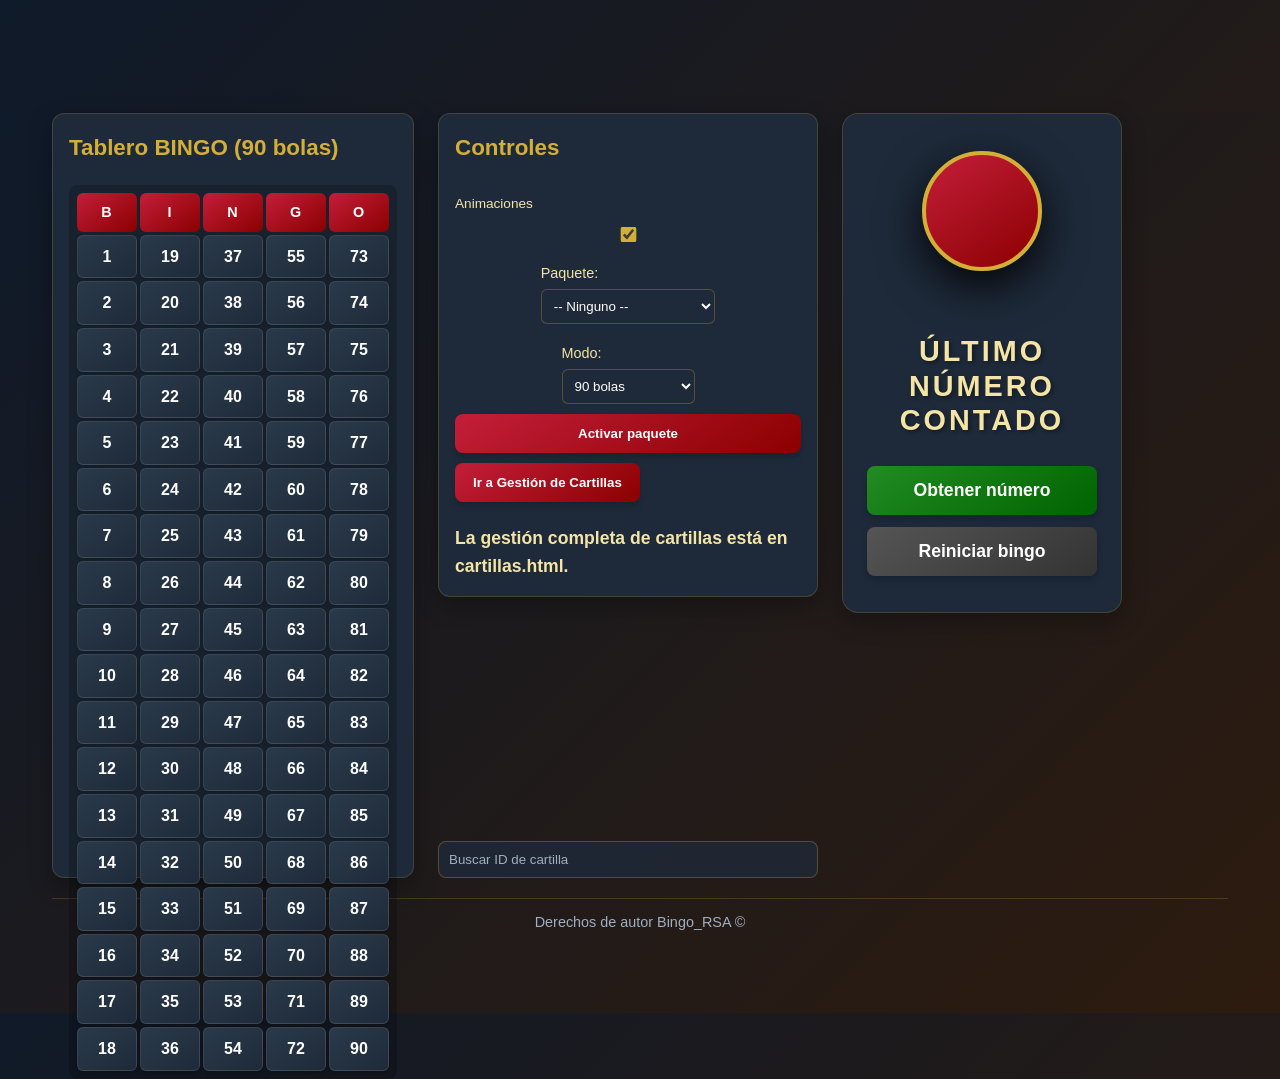
<file: bingo/index.html>
<!doctype html>
<html lang="es">
<head>
  <meta charset="utf-8" />
  <meta name="viewport" content="width=device-width,initial-scale=1" />
  <title>Generador de Bingo - Local</title>
  <link rel="stylesheet" href="css/main.css">
  <link rel="stylesheet" href="css/main_additional.css">
</head>
<body>
  <div class="app" id="app">
<head>
  <meta charset="utf-8" />
  <meta name="viewport" content="width=device-width,initial-scale=1" />
  <title>Generador de Bingo - Local</title>
  <link rel="stylesheet" href="css/main.css">
  <link rel="stylesheet" href="css/main_additional.css">
  <style>
    /* Oculta todos los elementos del header y estados */
    header h1,
    #status,
    #activePkgInfo {
      display: none;
    }
  </style>
</head>

    <div id="status" class="muted" aria-live="polite" style="margin-top:8px"></div>
    <div id="activePkgInfo" class="muted" style="margin-top:6px"></div>

    <main class="layout">
      <!-- LEFT - BOARD (sticky, scrollable) -->
      <div class="left-col">
        <section class="board-card" aria-labelledby="boardTitle">
          <h2 id="boardTitle">Tablero</h2>
          <div id="board" class="board" tabindex="0" role="grid" aria-label="Tablero de números"></div>
        </section>
      </div>

      <!-- CENTER - meta image on top, controls in the middle, search at bottom -->
      <div class="center-col">  
        <aside class="panel" aria-labelledby="genCenter" id="centerPanel">
          <h2 id="genTitle">Controles</h2>
          <div class="controls-vertical">
            <!-- keep the existing controls intact (ids unchanged) -->
            <label class="small" for="animToggle">Animaciones</label>
            <input id="animToggle" type="checkbox" checked aria-label="Activar animaciones">
            <label style="align-self:center">Paquete: <select id="packageSelectGame" aria-label="Seleccionar paquete para el juego"></select></label>
            <label style="align-self:center">Modo: <select id="bingoMode" aria-label="Seleccionar tipo de bingo"><option value="90">90 bolas</option><option value="75">75 bolas</option></select></label>
            <button id="activatePackage">Activar paquete</button>
            <a href="cartillas.html" style="text-decoration:none"><button>Ir a Gestión de Cartillas</button></a>
            <div class="muted small">La gestión completa de cartillas está en <strong>cartillas.html</strong>.</div>
          </div>
        </aside>

        <div class="search-area">
          <div class="search"><input id="searchCardInput" placeholder="Buscar ID de cartilla"/></div>
          <div id="searchPreview" style="display:none;margin-top:8px;"><div id="searchPreviewBox" class="muted">Resultado: ninguna</div><div style="margin-top:6px;display:flex;gap:8px"><button id="toggleSearchPreview">Mostrar/ocultar vista</button></div></div>
        </div>
      </div>

      <!-- RIGHT - last number + action buttons -->
      <div class="right-col">
        <aside class="panel" aria-labelledby="genRight" id="rightPanel">
          <div id="lastNumberBox">&nbsp;</div>
          <div class="muted small" style="font-size: 1.2rem; font-weight: 600; margin-top: 15px;">ÚLTIMO NÚMERO CONTADO</div>
          <div class="right-controls">
            <button id="drawBtn">Obtener número</button>
            <button id="resetBtn">Reiniciar bingo</button>
          </div>
        </aside>
      </div>
    </main>

    <!-- Gestión de cartillas movida a cartillas.html -->

    <footer>Derechos de autor Bingo_RSA © </footer>

      <!-- winner modal removed from index; notifications will be shown only in cartillas.html -->
  </div>

  <!-- Scripts -->
  <script src="scripts/constants.js"></script>
  <script src="scripts/storage.js"></script>
  <script src="scripts/board.js"></script>
  <script src="scripts/patterns.js"></script>
  <script src="scripts/audio.js"></script>
  <script src="scripts/animation.js"></script>
  <script src="scripts/game.js"></script>
  <script src="scripts/ui.js"></script>
  <script src="scripts/main.js"></script>
</body>
</html>
</file>
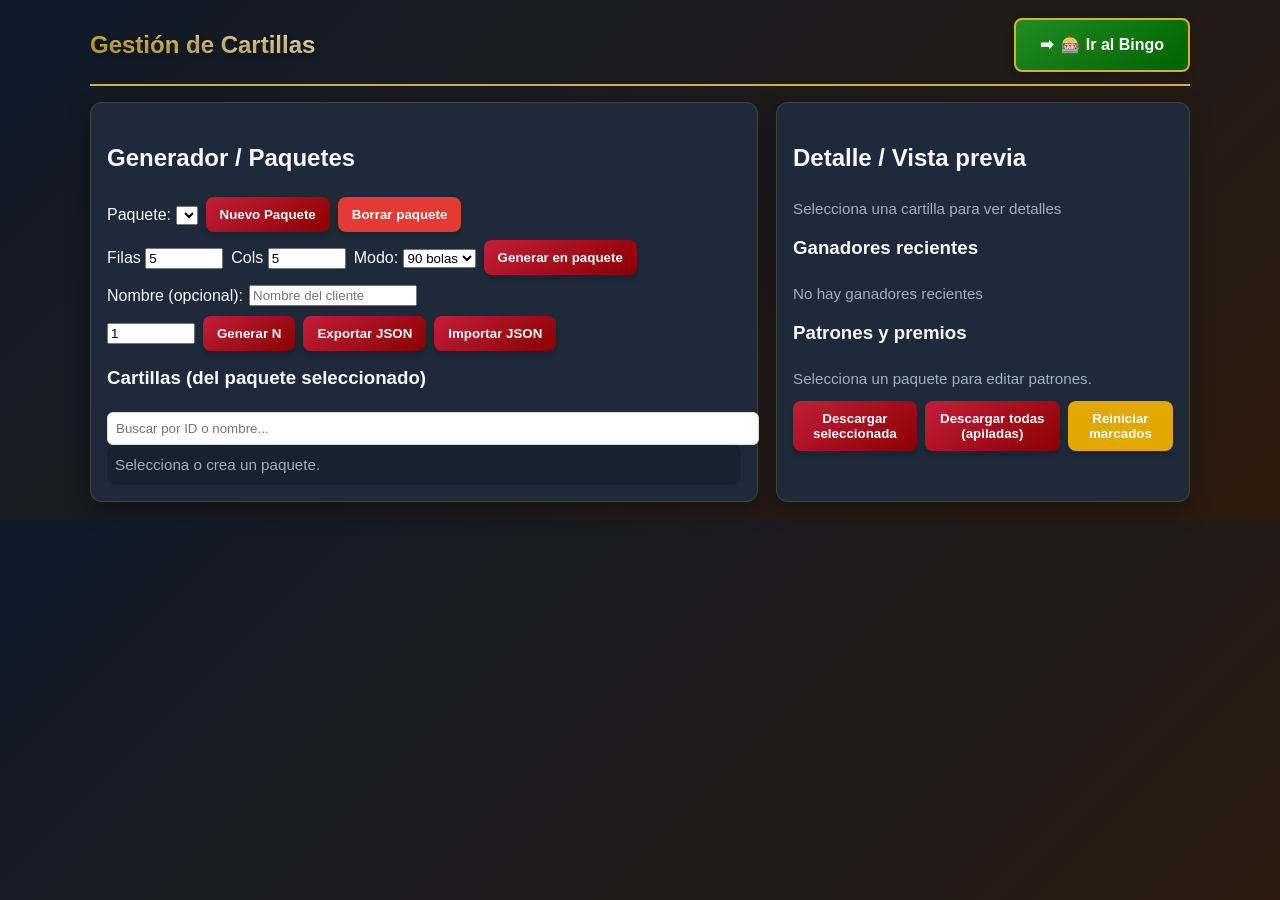
<file: bingo/cartillas.html>
<!doctype html>
<html lang="es">
<head>
  <meta charset="utf-8">
  <meta name="viewport" content="width=device-width,initial-scale=1">
  <title>Gestión de Cartillas - Bingo</title>
  <link rel="stylesheet" href="css/cartillas.css">
</head>
<body>
  <div class="app">
    <header>
      <h1>Gestión de Cartillas</h1>
      <div style="margin-left:auto">
        <a href="index.html" class="bingo-btn">
          🎰 Ir al Bingo
        </a>
      </div>
    </header>

    <div class="panel">
      <section class="left">
        <h2>Generador / Paquetes</h2>
        <div style="display:flex;gap:8px;align-items:center">
          <label>Paquete: <select id="packageSelect"></select></label>
          <button id="newPackage">Nuevo Paquete</button>
          <button id="deletePackage" title="Borrar paquete seleccionado" style="background:#e53935">Borrar paquete</button>
        </div>
        <div style="display:flex;gap:8px;align-items:center;margin-top:8px">
          <label>Filas <input id="rows" type="number" value="5" min="1" max="10" style="width:70px"></label>
          <label>Cols <input id="cols" type="number" value="5" min="1" max="10" style="width:70px"></label>
          <label>Modo: <select id="bingoModeCart"><option value="90">90 bolas</option><option value="75">75 bolas</option></select></label>
          <button id="genOne">Generar en paquete</button>
        </div>
        <div style="margin-top:8px;display:flex;gap:8px;align-items:center">
          <label style="display:flex;align-items:center;gap:6px">Nombre (opcional): <input id="cardName" type="text" placeholder="Nombre del cliente" style="width:160px"></label>
        </div>
        <div style="margin-top:8px;display:flex;gap:8px;align-items:center">
          <input id="manyCount" type="number" value="1" min="1" style="width:80px">
          <button id="genMany">Generar N</button>
          <button id="exportJson">Exportar JSON</button>
          <button id="importJson">Importar JSON</button>
        </div>

        <h3 style="margin-top:12px">Cartillas (del paquete seleccionado)</h3>
        <div class="search" style="margin-top:8px"><input id="cardSearch" placeholder="Buscar por ID o nombre..." style="width:100%;padding:8px;border-radius:6px;border:1px solid #ddd"></div>
        <div class="ticket-list" id="ticketList"></div>
      </section>  

      <aside class="right">
        <h2>Detalle / Vista previa</h2>
        <div id="preview" class="muted">Selecciona una cartilla para ver detalles</div>
        <h3 style="margin-top:12px">Ganadores recientes</h3>
        <div id="winnerList" class="muted">No hay ganadores recientes</div>
        <h3 style="margin-top:12px">Patrones y premios</h3>
        <div id="patternsPanel" class="muted">Selecciona un paquete para editar patrones.</div>
        <div style="margin-top:10px;display:flex;gap:8px">
          <button id="downloadSelected">Descargar seleccionada</button>
          <button id="downloadAll">Descargar todas (apiladas)</button>
          <button id="resetMarks" style="background:#e0a800">Reiniciar marcados</button>
        </div>
      </aside>
    </div>
  </div>

  <!-- Scripts -->
  <script src="scripts/constants.js"></script>
  <script src="scripts/storage.js"></script>
  <script src="scripts/card-generator.js"></script>
  <script src="scripts/card-renderer.js"></script>
  <script src="scripts/patterns-manager.js"></script>
  <script src="scripts/export-manager.js"></script>
  <script src="scripts/cartillas-ui.js"></script>
  <script src="scripts/cartillas-main.js"></script>
  <script src="scripts/cartillas-manager.js"></script>
</body>
</html>
</file>
<file: bingo/css/main.css>
/* Reset ligero y variables de color de casino */
:root{
  --casino-gold: #d4af37;
  --casino-gold-light: #f4e4a6;
  --casino-red: #c41e3a;
  --casino-red-dark: #8b0000;
  --casino-green: #006400;
  --casino-green-light: #228b22;
  --casino-purple: #4b0082;
  --casino-black: #1a1a1a;
  --casino-dark: #2d1b0e;
  --casino-bg: #0f1a2a;
  --casino-card: #1e2a3a;
  --casino-accent: #ffd700;
  --casino-muted: #a0aec0;
  --casino-winner: #00ff7f;
  --casino-danger: #ff4757;
  
  font-family: 'Inter', 'Segoe UI', Arial, Helvetica, sans-serif;
}

*{box-sizing:border-box}
html,body{
  height:100%;
  margin:0;
  background: linear-gradient(135deg, var(--casino-bg) 0%, var(--casino-dark) 100%);
  color:#f8f8f8;
  line-height:1.6;
}

.app{
  max-width:1200px;
  margin:18px auto;
  padding:18px;
}

/* Header con estilo de casino */
header{
  display:flex;
  gap:12px;
  align-items:center;
  flex-wrap:wrap;
  padding-bottom:12px;
  border-bottom: 2px solid var(--casino-gold);
  position: relative;
}

header::after {
  content: "";
  position: absolute;
  bottom: -2px;
  left: 0;
  width: 100%;
  height: 1px;
  background: linear-gradient(90deg, transparent, var(--casino-gold), transparent);
}

h1{
  margin:0;
  font-size:1.8rem;
  font-weight:700;
  background: linear-gradient(90deg, var(--casino-gold), var(--casino-gold-light));
  -webkit-background-clip: text;
  -webkit-text-fill-color: transparent;
  text-shadow: 0 2px 4px rgba(0,0,0,0.3);
}

h2 {
  color: var(--casino-gold);
  font-weight: 600;
  margin-top: 0;
  font-size: 1.4rem;
}

/* Botones con estilo de casino */
button{
  background: linear-gradient(145deg, var(--casino-red), var(--casino-red-dark));
  color: white;
  border: 0;
  padding: 12px 18px;
  border-radius: 8px;
  cursor: pointer;
  font-weight: 600;
  transition: all 0.3s ease;
  box-shadow: 0 4px 6px rgba(0,0,0,0.2);
  position: relative;
  overflow: hidden;
  z-index: 4;
}

button:hover {
  transform: translateY(-2px);
  box-shadow: 0 6px 12px rgba(0,0,0,0.3);
}

button:active {
  transform: translateY(1px);
}

button::after {
  content: "";
  position: absolute;
  top: 0;
  left: -100%;
  width: 100%;
  height: 100%;
  background: linear-gradient(90deg, transparent, rgba(255,255,255,0.2), transparent);
  transition: left 0.5s;
}

button:hover::after {
  left: 100%;
}

#drawBtn {
  background: linear-gradient(145deg, var(--casino-green-light), var(--casino-green));
}

#resetBtn {
  background: linear-gradient(145deg, #555, #333);
}

.muted{
  color:var(--casino-muted);
  font-size:.9rem;
}

main{
  display:grid;
  grid-template-columns: 1fr 420px 280px !important; /* Aumentado de 160px a 280px */
  gap:18px;
  margin-top:14px;
}

/* Layout columns wrappers */
.left-col{align-self:start}
.left-col .board-card{
  position:sticky;
  top:18px;
  height:calc(100vh - 140px);
  overflow:auto;
  padding:16px;
  z-index:1;
  background: var(--casino-card);
  border-radius: 12px;
  box-shadow: 0 8px 24px rgba(0,0,0,0.3);
  border: 1px solid rgba(212, 175, 55, 0.2);
}
.left-col .board-card h2{margin-top:0}
.center-col{display:flex;flex-direction:column;gap:12px}
.controls-vertical{display:flex;flex-direction:column;gap:10px}
.center-col .panel{
  flex:0 0 auto;
  z-index:2;
  background: var(--casino-card);
  border-radius: 12px;
  padding: 16px;
  box-shadow: 0 8px 24px rgba(0,0,0,0.3);
  border: 1px solid rgba(212, 175, 55, 0.2);
}
.center-col .meta-image{
  height:110px;
  background: linear-gradient(145deg, var(--casino-card), #2a3a4a);
  border-radius:12px;
  display:flex;
  align-items:center;
  justify-content:center;
  overflow:hidden;
  max-width:420px;
  margin:0 auto;
  width:100%;
  border: 1px solid rgba(212, 175, 55, 0.2);
  box-shadow: 0 4px 12px rgba(0,0,0,0.2);
}
.center-col .search-area{margin-top:auto;display:flex;flex-direction:column;align-items:center}
.center-col .search{width:100%;display:flex;gap:8px}
.center-col .search input{
  width:100%;
  padding:10px;
  border-radius:8px;
  border:1px solid rgba(212, 175, 55, 0.3);
  background: rgba(30, 42, 58, 0.8);
  color: white;
}
.center-col .search input::placeholder {
  color: var(--casino-muted);
}
.right-col{
  display:flex;
  align-items:flex-start;
  justify-content:center;
  min-width: 280px !important; /* Aseguramos ancho mínimo */
}
.right-col .panel{
  display:flex;
  flex-direction:column;
  align-items:center;
  gap:8px;
  z-index:3;
  background: var(--casino-card);
  border-radius: 16px !important; /* Más redondeado */
  padding: 24px !important; /* Más padding */
  box-shadow: 0 8px 24px rgba(0,0,0,0.3);
  border: 1px solid rgba(212, 175, 55, 0.2);
  width: 100% !important;
  min-height: 500px !important; /* Altura mínima aumentada */
  justify-content: center; /* Centrar contenido verticalmente */
}
.right-controls{
  display:flex;
  flex-direction:column;
  gap:12px;
  margin-top: 25px !important; /* Más espacio arriba */
  width: 100%;
}

.right-controls button {
  padding: 16px 24px !important; /* Botones más grandes */
  font-size: 1.2rem !important; /* Texto más grande en botones */
  font-weight: 700;
}

/* Tablero con estilo de casino */
.board-card{
  background: var(--casino-card);
  padding:16px;
  border-radius:12px;
  box-shadow:0 8px 24px rgba(0,0,0,0.3);
  border: 1px solid rgba(212, 175, 55, 0.2);
}
.board{
  display:grid;
  grid-template-columns:repeat(5,1fr);
  gap:4px;
  align-items:start;
  background: rgba(0,0,0,0.2);
  padding: 8px;
  border-radius: 8px;
}
.board .header{
  font-weight:900;
  text-align:center;
  padding:8px 0;
  background: linear-gradient(145deg, var(--casino-red), var(--casino-red-dark));
  color:#fff;
  border-radius:6px;
  text-transform: uppercase;
  letter-spacing: 1px;
}

.cell{
  background: linear-gradient(145deg, #2a3a4a, #1e2a3a);
  padding:10px;
  border-radius:6px;
  text-align:center;
  font-weight:700;
  font-size:1rem;
  user-select:none;
  color: white;
  transition: all 0.2s ease;
  border: 1px solid rgba(255,255,255,0.1);
  box-shadow: 0 2px 4px rgba(0,0,0,0.2);
}
.cell:hover {
  transform: scale(1.05);
  box-shadow: 0 4px 8px rgba(0,0,0,0.3);
}
.cell:focus{
  outline:3px solid rgba(212, 175, 55, 0.5);
}
.cell.marked{
  background: linear-gradient(145deg, var(--casino-gold), #b8941f);
  color:#000;
  font-weight: 800;
}
.cell.pulse{
  box-shadow:0 0 0 6px rgba(212, 175, 55, 0.3) inset;
  animation: pulse 1s infinite;
}
/* Casino-style color pulses */
.cell.pulse-red{
  box-shadow:0 0 0 6px rgba(198,40,40,.4) inset;
  border:2px solid rgba(198,40,40,.9);
  animation: pulse 1s infinite;
}
.cell.pulse-gold{
  box-shadow:0 0 0 6px rgba(212, 175, 55, 0.4) inset;
  border:2px solid rgba(212, 175, 55, 0.9);
  animation: pulse 1s infinite;
}
.cell.pulse-blue{
  box-shadow:0 0 0 6px rgba(21,101,192,.4) inset;
  border:2px solid rgba(21,101,192,.9);
  animation: pulse 1s infinite;
}
.cell.pulse-green{
  box-shadow:0 0 0 6px rgba(46,125,50,.4) inset;
  border:2px solid rgba(46,125,50,.9);
  animation: pulse 1s infinite;
}
.cell.pulse-purple{
  box-shadow:0 0 0 6px rgba(106,27,154,.4) inset;
  border:2px solid rgba(106,27,154,.9);
  animation: pulse 1s infinite;
}
.cell.winner{
  background: linear-gradient(145deg, var(--casino-winner), #00cc66);
  color: #000;
  font-weight: 800;
  animation: winner-pulse 1.5s infinite;
}

@keyframes pulse {
  0% { transform: scale(1); }
  50% { transform: scale(1.05); }
  100% { transform: scale(1); }
}

@keyframes winner-pulse {
  0% { box-shadow: 0 0 0 0 rgba(0, 255, 127, 0.7); }
  70% { box-shadow: 0 0 0 10px rgba(0, 255, 127, 0); }
  100% { box-shadow: 0 0 0 0 rgba(0, 255, 127, 0); }
}

/* Form elements con estilo de casino */
label{
  display:block;
  font-size:.9rem;
  margin-top:8px;
  color: var(--casino-gold-light);
}
input[type=number]{
  width:100%;
  padding:10px;
  margin-top:6px;
  border-radius:8px;
  border:1px solid rgba(212, 175, 55, 0.3);
  background: rgba(30, 42, 58, 0.8);
  color: white;
}
.small{font-size:.85rem}

select {
  width: 100%;
  padding: 8px;
  border-radius: 6px;
  border: 1px solid rgba(212, 175, 55, 0.3);
  background: rgba(30, 42, 58, 0.8);
  color: white;
  margin-top: 4px;
}

input[type="checkbox"] {
  accent-color: var(--casino-gold);
  transform: scale(1.2);
}

/* Listado de cartillas */
.list{margin-top:16px}
.list-grid{display:grid;grid-template-columns:1fr;gap:8px}
.card-row{
  display:flex;
  gap:10px;
  align-items:center;
  padding:10px;
  border-radius:8px;
  background: var(--casino-card);
  border:1px solid rgba(212, 175, 55, 0.2);
  box-shadow: 0 2px 6px rgba(0,0,0,0.2);
}
.mini{display:grid;grid-template-columns:repeat(5,18px);gap:3px}
.mini .mini-cell{
  width:18px;
  height:18px;
  background:#2a3a4a;
  border-radius:3px;
  font-size:10px;
  text-align:center;
  line-height:18px;
  color: white;
}
.id{font-weight:700; color: var(--casino-gold);}
.search{margin-top:10px;display:flex;gap:8px}
.search input{flex:1;padding:10px;border-radius:8px;border:1px solid rgba(212, 175, 55, 0.3);}

/* Last number box - TAMAÑO GIGANTE MEJORADO */
#lastNumberBox{
  width: 320px !important; /* Aumentado de 250px a 320px */
  height: 320px !important; /* Aumentado de 250px a 320px */
  background: linear-gradient(145deg, var(--casino-red), var(--casino-red-dark));
  border-radius: 50%;
  display: flex;
  align-items: center;
  justify-content: center;
  font-weight: 900;
  font-size: 9rem !important; /* Aumentado de 7rem a 9rem */
  color: white;
  box-shadow: 0 15px 45px rgba(0,0,0,0.9);
  border: 12px solid var(--casino-gold); /* Aumentado de 8px a 12px */
  animation: glow 2s infinite alternate;
  margin-bottom: 30px !important; /* Más espacio abajo */
  text-shadow: 4px 4px 8px rgba(0,0,0,0.6);
  line-height: 1;
}

/* Etiqueta del último número también más grande */
.right-col .panel .muted.small {
  font-size: 1.8rem !important; /* Aumentado de 1.5rem a 1.8rem */
  font-weight: 800 !important;
  margin-top: 25px !important; /* Más espacio arriba */
  color: var(--casino-gold-light) !important;
  text-transform: uppercase;
  letter-spacing: 3px; /* Más espaciado */
  text-shadow: 2px 2px 4px rgba(0,0,0,0.4);
  text-align: center;
  line-height: 1.2;
}

@keyframes glow {
  from {
    box-shadow: 0 0 40px var(--casino-red), 0 0 80px var(--casino-red);
  }
  to {
    box-shadow: 0 0 70px var(--casino-red), 0 0 140px var(--casino-red), 0 0 200px var(--casino-red);
  }
}

/* Estado y información */
#status, #activePkgInfo {
  padding: 8px 12px;
  border-radius: 6px;
  background: rgba(30, 42, 58, 0.7);
  border-left: 3px solid var(--casino-gold);
}

/* Responsive tweaks */
@media(max-width:900px){
  main{grid-template-columns:1fr} 
  .panel{order:2} 
  .left-col .board-card{
    height:auto;
    max-height:none;
    overflow:visible;
    position: relative;
  } 
  .right-col{order:3} 
  .center-col{order:1}
  
  /* Ajustes responsive para el último número gigante */
  #lastNumberBox {
    width: 250px !important;
    height: 250px !important;
    font-size: 7rem !important;
    border: 10px solid var(--casino-gold);
    margin-bottom: 25px !important;
  }
  
  .right-col .panel .muted.small {
    font-size: 1.5rem !important;
    letter-spacing: 2px;
  }
  
  .right-col .panel {
    min-height: 450px !important;
    padding: 20px !important;
  }
}

@media(max-width:768px){
  #lastNumberBox {
    width: 220px !important;
    height: 220px !important;
    font-size: 6rem !important;
    border: 8px solid var(--casino-gold);
  }
  
  .right-col .panel {
    min-height: 400px !important;
  }
}

@media(max-width:480px){
  #lastNumberBox {
    width: 180px !important;
    height: 180px !important;
    font-size: 5rem !important;
    border: 6px solid var(--casino-gold);
    margin-bottom: 20px !important;
  }
  
  .right-col .panel .muted.small {
    font-size: 1.3rem !important;
    letter-spacing: 1px;
  }
  
  .right-col .panel {
    min-height: 350px !important;
    padding: 16px !important;
  }
}

/* Modal (no usado en index, se muestra en cartillas.html) */
.modal{
  position:fixed;
  inset:0;
  display:none;
  align-items:center;
  justify-content:center;
  background:rgba(0,0,0,.7);
  padding:18px;
  z-index: 1000;
}
.modal.show{display:flex}
.modal-inner{
  background:var(--casino-card);
  padding:24px;
  border-radius:12px;
  max-width:720px;
  width:100%;
  max-height:90vh;
  overflow:auto;
  box-shadow: 0 10px 30px rgba(0,0,0,0.5);
  border: 2px solid var(--casino-gold);
}

/* Footer con estilo de casino */
footer{
  margin-top:20px;
  font-size:.9rem;
  color:var(--casino-muted);
  text-align: center;
  padding: 12px;
  border-top: 1px solid rgba(212, 175, 55, 0.2);
}
</file>
<file: bingo/css/main_additional.css>
/* main_additional.css - Estilos adicionales para el bingo */
.app {
  margin-top: 3cm !important;
  max-width: 95% !important;
  padding: 0 20px !important;
}

.layout {
  grid-template-columns: auto 380px 200px !important;
  gap: 24px !important;
  justify-content: start !important;
}

.left-col {
  justify-self: start !important;
  margin-left: 0 !important;
  margin-right: auto !important;
}

.left-col .board-card {
  height: auto !important;
  max-height: 85vh !important;
  overflow: visible !important;
  max-width: 100% !important;
  margin-left: 0 !important;
  margin-right: auto !important;
}

.board {
  grid-template-columns: repeat(5, 1fr) !important;
  gap: 3px !important;
  padding: 8px !important;
  max-width: 100% !important;
  width: auto !important;
  margin-left: 0 !important;
}

.cell {
  padding: 8px 2px !important;
  font-size: 1rem !important;
  font-weight: 800 !important;
  min-height: 42px !important;
  min-width: 60px !important;
  max-width: 80px !important;
  display: flex !important;
  align-items: center !important;
  justify-content: center !important;
  width: auto !important;
}

.board .header {
  padding: 8px 2px !important;
  font-size: 0.9rem !important;
  min-width: 60px !important;
  max-width: 80px !important;
}

#lastNumberBox {
  width: 120px !important;
  height: 120px !important;
  font-size: 3.5rem !important;
  font-weight: 900 !important;
  border: 4px solid var(--casino-gold) !important;
}

.muted.small {
  font-size: 1.1rem !important;
  font-weight: 600 !important;
  margin-top: 12px !important;
  color: var(--casino-gold-light) !important;
}

.right-controls {
  gap: 12px !important;
  margin-top: 20px !important;
}

.right-controls button {
  padding: 14px 20px !important;
  font-size: 1.1rem !important;
}

/* Asegurar que todo quepa en pantalla */
body {
  overflow-x: hidden !important;
}

/* Control adicional del ancho máximo del tablero */
.board-card {
  max-width: 100% !important;
  width: fit-content !important;
  margin: 0 0 0 0 !important; /* Forzar margen izquierdo a 0 */
}

@media (max-width: 1200px) {
  .layout {
    grid-template-columns: auto 350px 180px !important;
    gap: 20px !important;
  }
  
  .cell {
    padding: 6px 2px !important;
    font-size: 0.95rem !important;
    min-height: 38px !important;
    min-width: 55px !important;
    max-width: 70px !important;
  }
  
  .board .header {
    padding: 6px 2px !important;
    font-size: 0.85rem !important;
    min-width: 55px !important;
    max-width: 70px !important;
  }
  
  #lastNumberBox {
    width: 100px !important;
    height: 100px !important;
    font-size: 3rem !important;
  }
}

@media (max-width: 1024px) {
  .layout {
    grid-template-columns: 1fr !important;
    justify-content: center !important;
  }
  
  .left-col, .center-col, .right-col {
    width: 100% !important;
    justify-self: center !important;
  }
  
  .left-col .board-card {
    margin: 0 auto !important; /* Centrar en móviles */
  }
  
  .right-col .panel {
    flex-direction: row !important;
    align-items: center !important;
    gap: 30px !important;
    justify-content: center !important;
  }
  
  .right-controls {
    flex-direction: row !important;
    margin-top: 0 !important;
  }
  
  .cell {
    padding: 5px 1px !important;
    font-size: 0.9rem !important;
    min-height: 35px !important;
    min-width: 50px !important;
    max-width: 65px !important;
  }
  
  .board .header {
    padding: 5px 1px !important;
    min-width: 50px !important;
    max-width: 65px !important;
  }
}

@media (max-width: 768px) {
  .cell {
    padding: 4px 1px !important;
    font-size: 0.85rem !important;
    min-height: 30px !important;
    min-width: 45px !important;
    max-width: 55px !important;
  }
  
  .board {
    gap: 2px !important;
    padding: 5px !important;
  }
  
  .board .header {
    padding: 5px 1px !important;
    font-size: 0.8rem !important;
    min-width: 45px !important;
    max-width: 55px !important;
  }
}

@media (max-width: 480px) {
  .cell {
    padding: 3px 0px !important;
    font-size: 0.8rem !important;
    min-height: 28px !important;
    min-width: 40px !important;
    max-width: 48px !important;
  }
  
  .board {
    gap: 1px !important;
    padding: 3px !important;
  }
  
  .board .header {
    padding: 4px 0px !important;
    min-width: 40px !important;
    max-width: 48px !important;
  }
}
/* main_additional.css - Agregar estos estilos */

/* main_additional.css - Estilos para la vista previa de cartillas en búsqueda */

.search-preview-grid {
  display: grid;
  grid-template-columns: repeat(5, 1fr);
  gap: 2px;
  background: rgba(0,0,0,0.2);
  padding: 8px;
  border-radius: 8px;
  max-width: 280px;
  margin: 10px auto;
}

.search-preview-cell {
  background: linear-gradient(145deg, #2a3a4a, #1e2a3a);
  padding: 8px 4px;
  border-radius: 4px;
  text-align: center;
  font-weight: 700;
  font-size: 0.9rem;
  color: white;
  border: 1px solid rgba(255,255,255,0.1);
  box-shadow: 0 1px 3px rgba(0,0,0,0.2);
  min-height: 35px;
  display: flex;
  align-items: center;
  justify-content: center;
  transition: all 0.2s ease;
}

.search-preview-cell:hover {
  transform: scale(1.03);
  box-shadow: 0 2px 5px rgba(0,0,0,0.3);
}

.search-preview-cell.marked {
  background: linear-gradient(145deg, var(--casino-gold), #b8941f);
  color: #000;
  font-weight: 800;
}

/* Estilo específico para las celdas de encabezado (BINGO) */
.search-preview-cell.header {
  background: linear-gradient(145deg, var(--casino-red), var(--casino-red-dark));
  color: white;
  font-weight: 800;
  font-size: 0.85rem;
  text-transform: uppercase;
  letter-spacing: 0.5px;
  padding: 6px 2px;
}

/* Estilo para la celda central (FREE) */
.search-preview-cell.free {
  background: linear-gradient(145deg, var(--casino-gold), #b8941f);
  color: #000;
  font-weight: 800;
  font-size: 0.8rem;
  text-transform: uppercase;
}

/* Contenedor de la vista previa */
#searchPreviewBox {
  background: var(--casino-card);
  padding: 12px;
  border-radius: 10px;
  border: 1px solid rgba(212, 175, 55, 0.2);
  box-shadow: 0 4px 12px rgba(0,0,0,0.3);
}

#searchPreviewBox .muted {
  color: var(--casino-gold-light);
  font-weight: 600;
  margin-bottom: 8px;
  text-align: center;
  font-size: 0.9rem;
}

/* Información de la cartilla */
.card-info {
  text-align: center;
  margin-top: 10px;
  color: var(--casino-gold-light);
  font-size: 0.85rem;
  line-height: 1.3;
}

.card-info strong {
  color: var(--casino-gold);
}

/* Mejoras responsive para la vista previa */
@media (max-width: 768px) {
  .search-preview-grid {
    max-width: 240px;
    padding: 6px;
    gap: 1px;
  }
  
  .search-preview-cell {
    padding: 6px 2px;
    font-size: 0.8rem;
    min-height: 30px;
  }
  
  .search-preview-cell.header,
  .search-preview-cell.free {
    font-size: 0.75rem;
    padding: 4px 1px;
  }
}
</file>
<file: bingo/css/cartillas.css>
:root {
  --casino-gold: #d4af37;
  --casino-gold-light: #f4e4a6;
  --casino-red: #c41e3a;
  --casino-red-dark: #8b0000;
  --casino-green: #006400;
  --casino-green-light: #228b22;
  --casino-purple: #4b0082;
  --casino-black: #1a1a1a;
  --casino-dark: #2d1b0e;
  --casino-bg: #0f1a2a;
  --casino-card: #1e2a3a;
  --casino-accent: #ffd700;
  --casino-muted: #a0aec0;
  --casino-winner: #00ff7f;
  --casino-danger: #ff4757;
}

body {
  font-family: 'Inter', 'Segoe UI', Arial, sans-serif;
  background: linear-gradient(135deg, var(--casino-bg) 0%, var(--casino-dark) 100%);
  margin: 0;
  padding: 18px;
  color: #f8f8f8;
  line-height: 1.6;
}

.app {
  max-width: 1100px;
  margin: 0 auto;
}

header {
  display: flex;
  align-items: center;
  padding-bottom: 12px;
  border-bottom: 2px solid var(--casino-gold);
  position: relative;
}

header::after {
  content: "";
  position: absolute;
  bottom: -2px;
  left: 0;
  width: 100%;
  height: 1px;
  background: linear-gradient(90deg, transparent, var(--casino-gold), transparent);
}

h1 {
  margin: 0;
  font-size: 1.5rem;
  font-weight: 700;
  background: linear-gradient(90deg, var(--casino-gold), var(--casino-gold-light));
  -webkit-background-clip: text;
  -webkit-text-fill-color: transparent;
  text-shadow: 0 2px 4px rgba(0,0,0,0.3);
}

.panel {
  display: flex;
  gap: 18px;
  margin-top: 16px;
}

.left, .right {
  background: var(--casino-card);
  padding: 16px;
  border-radius: 12px;
  box-shadow: 0 8px 24px rgba(0,0,0,0.3);
  border: 1px solid rgba(212, 175, 55, 0.2);
}

.left {
  flex: 1;
}

.right {
  width: 380px;
}

.bingo-btn {
  background: linear-gradient(145deg, var(--casino-green-light), var(--casino-green));
  color: white;
  text-decoration: none;
  padding: 12px 24px;
  border-radius: 8px;
  font-weight: 700;
  transition: all 0.3s ease;
  box-shadow: 0 4px 8px rgba(0,0,0,0.3);
  position: relative;
  overflow: hidden;
  display: inline-flex;
  align-items: center;
  gap: 8px;
  border: 2px solid var(--casino-gold);
  font-size: 1rem;
}

.bingo-btn:hover {
  transform: translateY(-2px);
  box-shadow: 0 6px 15px rgba(0,0,0,0.4);
  background: linear-gradient(145deg, var(--casino-green), #006400);
  color: white;
}

.bingo-btn::before {
  content: "➡";
  font-weight: bold;
  transition: transform 0.3s ease;
}

.bingo-btn:hover::before {
  transform: translateX(3px);
}

.ticket-list {
  max-height: 420px;
  overflow: auto;
  border-radius: 8px;
  background: rgba(0,0,0,0.2);
  padding: 8px;
}

.ticket-item {
  padding: 12px;
  border-bottom: 1px solid rgba(212, 175, 55, 0.2);
  display: flex;
  justify-content: space-between;
  align-items: center;
  background: rgba(42, 58, 74, 0.6);
  margin-bottom: 6px;
  border-radius: 8px;
  transition: all 0.3s ease;
}

.ticket-item:hover {
  background: rgba(42, 58, 74, 0.8);
  transform: translateX(4px);
}

.ticket-item.winner {
  border-left: 4px solid var(--casino-winner);
  background: linear-gradient(90deg, rgba(0, 255, 127, 0.1), rgba(42, 58, 74, 0.6));
  animation: winner-glow 2s infinite alternate;
}

@keyframes winner-glow {
  from {
    box-shadow: 0 0 5px rgba(0, 255, 127, 0.3);
  }
  to {
    box-shadow: 0 0 15px rgba(0, 255, 127, 0.6);
  }
}

.ticket-grid {
  display: grid;
  grid-template-columns: repeat(5, 1fr);
  gap: 6px;
  background: rgba(0,0,0,0.3);
  padding: 10px;
  border-radius: 8px;
  border: 1px solid rgba(212, 175, 55, 0.1);
}

.ticket-cell {
  padding: 12px;
  background: linear-gradient(145deg, #2a3a4a, #1e2a3a);
  text-align: center;
  border-radius: 6px;
  font-weight: 600;
  color: white;
  border: 1px solid rgba(255,255,255,0.1);
  transition: all 0.2s ease;
}

.ticket-cell:hover {
  transform: scale(1.05);
  box-shadow: 0 4px 8px rgba(0,0,0,0.3);
}

.ticket-cell.marked {
  background: linear-gradient(145deg, var(--casino-gold), #b8941f);
  color: #000;
  font-weight: 800;
  box-shadow: 0 4px 8px rgba(212, 175, 55, 0.3);
}

button {
  background: linear-gradient(145deg, var(--casino-red), var(--casino-red-dark));
  color: white;
  border: 0;
  padding: 10px 14px;
  border-radius: 8px;
  cursor: pointer;
  font-weight: 600;
  transition: all 0.3s ease;
  box-shadow: 0 4px 6px rgba(0,0,0,0.2);
  position: relative;
  overflow: hidden;
}

button:hover {
  transform: translateY(-2px);
  box-shadow: 0 6px 12px rgba(0,0,0,0.3);
}

button:active {
  transform: translateY(1px);
}

button::after {
  content: "";
  position: absolute;
  top: 0;
  left: -100%;
  width: 100%;
  height: 100%;
  background: linear-gradient(90deg, transparent, rgba(255,255,255,0.2), transparent);
  transition: left 0.5s;
}

button:hover::after {
  left: 100%;
}

.muted {
  color: var(--casino-muted);
  font-size: .95rem;
}

.mini {
  display: grid;
  grid-template-columns: repeat(5, 18px);
  gap: 3px;
  background: rgba(0,0,0,0.2);
  padding: 6px;
  border-radius: 6px;
}

.mini .mini-cell {
  width: 18px;
  height: 18px;
  background: #2a3a4a;
  border-radius: 3px;
  font-size: 10px;
  text-align: center;
  line-height: 18px;
  color: white;
  font-weight: 600;
  border: 1px solid rgba(255,255,255,0.1);
}

.mini .mini-cell.marked {
  background: linear-gradient(145deg, var(--casino-gold), #b8941f);
  color: #000;
  font-weight: 800;
}

/* Scrollbar personalizado para navegadores WebKit */
.ticket-list::-webkit-scrollbar {
  width: 8px;
}

.ticket-list::-webkit-scrollbar-track {
  background: rgba(0,0,0,0.2);
  border-radius: 4px;
}

.ticket-list::-webkit-scrollbar-thumb {
  background: var(--casino-gold);
  border-radius: 4px;
}

.ticket-list::-webkit-scrollbar-thumb:hover {
  background: var(--casino-gold-light);
}

/* Responsive design */
@media (max-width: 768px) {
  .panel {
    flex-direction: column;
  }
  
  .right {
    width: 100%;
  }
  
  .ticket-item {
    flex-direction: column;
    align-items: flex-start;
    gap: 8px;
  }
  
  h1 {
    font-size: 1.3rem;
  }
}
</file>
